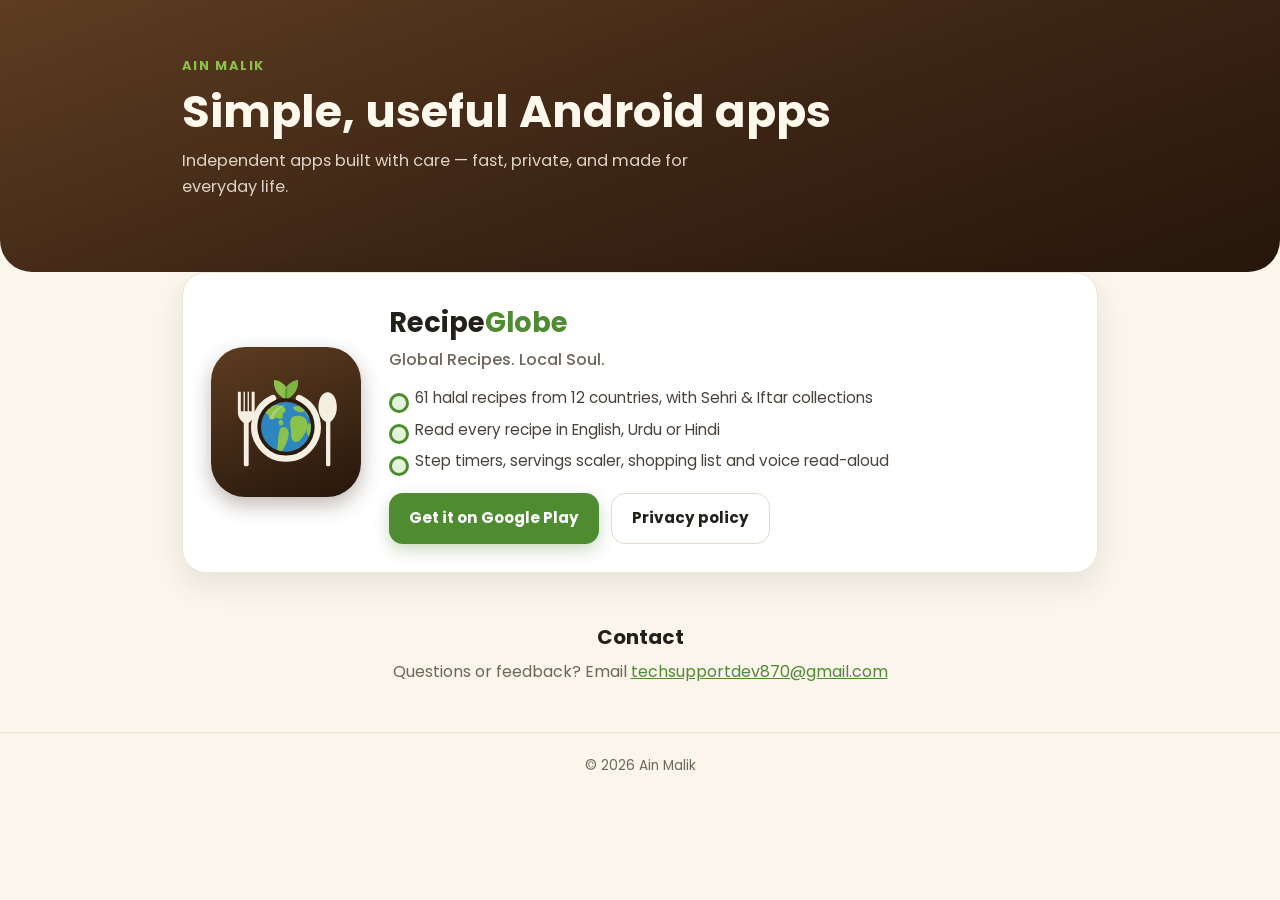
<file: index.html>
<!doctype html>
<html lang="en"><head><meta charset="utf-8"><meta name="viewport" content="width=device-width, initial-scale=1">
<title>Ain Malik — Android apps</title>
<meta name="description" content="RecipeGlobe — halal recipes from around the world, in English, Urdu and Hindi.">
<link rel="icon" href="data:image/svg+xml,%3Csvg%20xmlns%3D%22http%3A%2F%2Fwww.w3.org%2F2000%2Fsvg%22%20width%3D%2264%22%20height%3D%2264%22%20viewBox%3D%2260%2092%20392%20352%22%20aria-hidden%3D%22true%22%3E%20%3Cdefs%3E%3CclipPath%20id%3D%22rg-globe-clip%22%3E%3Ccircle%20cx%3D%22256%22%20cy%3D%22286%22%20r%3D%2292%22%20%2F%3E%3C%2FclipPath%3E%3C%2Fdefs%3E%20%3Cpath%20d%3D%22M256%20186%20C232%20176%20206%20148%20212%20112%20C250%20118%20276%20150%20256%20186%20Z%22%20fill%3D%22%238BC34A%22%20%2F%3E%20%3Cpath%20d%3D%22M258%20186%20C282%20174%20306%20146%20300%20112%20C262%20120%20238%20152%20258%20186%20Z%22%20fill%3D%22%237CB342%22%20%2F%3E%20%3Cpath%20d%3D%22M257%20190%20C256%20176%20255%20160%20258%20146%22%20stroke%3D%22%235E9E2E%22%20stroke-width%3D%228%22%20fill%3D%22none%22%20stroke-linecap%3D%22round%22%20%2F%3E%20%3Cpath%20d%3D%22M305%20181%20A116%20116%200%201%201%20207%20181%22%20fill%3D%22none%22%20stroke%3D%22%23F5EFE1%22%20stroke-width%3D%2226%22%20stroke-linecap%3D%22round%22%20%2F%3E%20%3Ccircle%20cx%3D%22256%22%20cy%3D%22286%22%20r%3D%22100%22%20fill%3D%22none%22%20stroke%3D%22%232A190D%22%20stroke-width%3D%2212%22%20%2F%3E%20%3Ccircle%20cx%3D%22256%22%20cy%3D%22286%22%20r%3D%2292%22%20fill%3D%22%232E86C1%22%20%2F%3E%20%3Cg%20clip-path%3D%22url(%23rg-globe-clip)%22%20fill%3D%22%238BC34A%22%3E%20%3Cpath%20d%3D%22M186%20216%20C206%20202%20236%20202%20250%20214%20C260%20223%20253%20234%20242%20238%20C248%20246%20243%20256%20234%20256%20C227%20256%20223%20251%20217%20251%20C211%20260%20200%20261%20195%20255%20C190%20249%20194%20243%20188%20239%20C176%20233%20170%20222%20186%20216%20Z%22%20%2F%3E%20%3Cpath%20d%3D%22M232%20262%20C240%20258%20248%20266%20246%20274%20C244%20281%20236%20284%20232%20278%20C228%20272%20226%20266%20232%20262%20Z%22%20%2F%3E%20%3Cpath%20d%3D%22M240%20288%20C254%20282%20268%20296%20266%20314%20C264%20332%20256%20354%20244%20372%20C236%20384%20222%20380%20224%20364%20C228%20344%20226%20326%20230%20310%20C233%20296%20235%20290%20240%20288%20Z%22%20%2F%3E%20%3Cpath%20d%3D%22M286%20212%20C304%20204%20322%20208%20326%20218%20C330%20227%20318%20234%20306%20231%20C296%20228%20284%20223%20283%20218%20C282%20214%20283%20213%20286%20212%20Z%22%20%2F%3E%20%3Cpath%20d%3D%22M284%20248%20C306%20240%20330%20248%20334%20268%20C338%20288%20328%20312%20312%20330%20C300%20344%20286%20346%20280%20334%20C272%20322%20277%20306%20273%20290%20C269%20272%20272%20252%20284%20248%20Z%22%20%2F%3E%20%3Cpath%20d%3D%22M330%20206%20C358%20194%20386%20208%20390%20230%20C394%20250%20376%20266%20356%20260%20C338%20254%20326%20238%20325%20222%20C324%20212%20326%20207%20330%20206%20Z%22%20%2F%3E%20%3Cpath%20d%3D%22M340%20274%20C352%20270%20362%20284%20358%20300%20C354%20314%20342%20326%20336%20316%20C330%20304%20331%20278%20340%20274%20Z%22%20%2F%3E%20%3Cpath%20d%3D%22M352%20338%20C372%20330%20392%20344%20388%20360%20C384%20376%20364%20382%20352%20370%20C342%20360%20342%20342%20352%20338%20Z%22%20%2F%3E%20%3C%2Fg%3E%20%3Cpath%20d%3D%22M196%20254%20C206%20226%20232%20206%20262%20202%20C236%20212%20214%20230%20206%20258%20Z%22%20fill%3D%22%23FFFFFF%22%20opacity%3D%220.28%22%20%2F%3E%20%3Cpath%20fill%3D%22%23F5EFE1%22%20d%3D%22M78%20156%20L78%20232%20C78%20254%2092%20264%20100%20272%20L100%20426%20C100%20434%20118%20434%20118%20426%20L118%20272%20C126%20264%20140%20254%20140%20232%20L140%20156%20L129%20156%20L129%20228%20L119%20228%20L119%20156%20L114%20156%20L114%20228%20L104%20228%20L104%20156%20L99%20156%20L99%20228%20L89%20228%20L89%20156%20Z%22%20%2F%3E%20%3Cpath%20fill%3D%22%23F5EFE1%22%20d%3D%22M404%20268%20C388%20260%20376%20238%20376%20214%20C376%20182%20390%20158%20410%20158%20C430%20158%20444%20182%20444%20214%20C444%20238%20432%20260%20420%20268%20L420%20426%20C420%20434%20404%20434%20404%20426%20Z%22%20%2F%3E%20%3C%2Fsvg%3E">
<link rel="preconnect" href="https://fonts.googleapis.com"><link rel="preconnect" href="https://fonts.gstatic.com" crossorigin>
<link href="https://fonts.googleapis.com/css2?family=Poppins:wght@400;500;600;700&display=swap" rel="stylesheet">
<link rel="stylesheet" href="style.css"></head><body>
<header class="top"><div class="wrap">
  <p class="dev">Ain Malik</p>
  <h1>Simple, useful Android apps</h1>
  <p class="lead">Independent apps built with care — fast, private, and made for everyday life.</p>
</div></header>
<main class="wrap">
  <article class="card">
    <div class="icon"><svg xmlns="http://www.w3.org/2000/svg" width="100%" height="100%" viewBox="60 92 392 352" aria-hidden="true"> <defs><clipPath id="rg-globe-clip"><circle cx="256" cy="286" r="92" /></clipPath></defs> <path d="M256 186 C232 176 206 148 212 112 C250 118 276 150 256 186 Z" fill="#8BC34A" /> <path d="M258 186 C282 174 306 146 300 112 C262 120 238 152 258 186 Z" fill="#7CB342" /> <path d="M257 190 C256 176 255 160 258 146" stroke="#5E9E2E" stroke-width="8" fill="none" stroke-linecap="round" /> <path d="M305 181 A116 116 0 1 1 207 181" fill="none" stroke="#F5EFE1" stroke-width="26" stroke-linecap="round" /> <circle cx="256" cy="286" r="100" fill="none" stroke="#2A190D" stroke-width="12" /> <circle cx="256" cy="286" r="92" fill="#2E86C1" /> <g clip-path="url(#rg-globe-clip)" fill="#8BC34A"> <path d="M186 216 C206 202 236 202 250 214 C260 223 253 234 242 238 C248 246 243 256 234 256 C227 256 223 251 217 251 C211 260 200 261 195 255 C190 249 194 243 188 239 C176 233 170 222 186 216 Z" /> <path d="M232 262 C240 258 248 266 246 274 C244 281 236 284 232 278 C228 272 226 266 232 262 Z" /> <path d="M240 288 C254 282 268 296 266 314 C264 332 256 354 244 372 C236 384 222 380 224 364 C228 344 226 326 230 310 C233 296 235 290 240 288 Z" /> <path d="M286 212 C304 204 322 208 326 218 C330 227 318 234 306 231 C296 228 284 223 283 218 C282 214 283 213 286 212 Z" /> <path d="M284 248 C306 240 330 248 334 268 C338 288 328 312 312 330 C300 344 286 346 280 334 C272 322 277 306 273 290 C269 272 272 252 284 248 Z" /> <path d="M330 206 C358 194 386 208 390 230 C394 250 376 266 356 260 C338 254 326 238 325 222 C324 212 326 207 330 206 Z" /> <path d="M340 274 C352 270 362 284 358 300 C354 314 342 326 336 316 C330 304 331 278 340 274 Z" /> <path d="M352 338 C372 330 392 344 388 360 C384 376 364 382 352 370 C342 360 342 342 352 338 Z" /> </g> <path d="M196 254 C206 226 232 206 262 202 C236 212 214 230 206 258 Z" fill="#FFFFFF" opacity="0.28" /> <path fill="#F5EFE1" d="M78 156 L78 232 C78 254 92 264 100 272 L100 426 C100 434 118 434 118 426 L118 272 C126 264 140 254 140 232 L140 156 L129 156 L129 228 L119 228 L119 156 L114 156 L114 228 L104 228 L104 156 L99 156 L99 228 L89 228 L89 156 Z" /> <path fill="#F5EFE1" d="M404 268 C388 260 376 238 376 214 C376 182 390 158 410 158 C430 158 444 182 444 214 C444 238 432 260 420 268 L420 426 C420 434 404 434 404 426 Z" /> </svg></div>
    <div>
      <h2>Recipe<span class="g">Globe</span></h2>
      <p class="tag">Global Recipes. Local Soul.</p>
      <ul class="feat">
        <li>61 halal recipes from 12 countries, with Sehri &amp; Iftar collections</li>
        <li>Read every recipe in English, Urdu or Hindi</li>
        <li>Step timers, servings scaler, shopping list and voice read-aloud</li>
      </ul>
      <div class="actions">
        <a class="btn btn-primary" href="https://play.google.com/store/apps/details?id=com.recipeglobe.app">Get it on Google Play</a>
        <a class="btn btn-ghost" href="recipeglobe/privacy.html">Privacy policy</a>
      </div>
    </div>
  </article>
  <section class="contact">
    <h3>Contact</h3>
    <p>Questions or feedback? Email <a href="mailto:techsupportdev870@gmail.com">techsupportdev870@gmail.com</a></p>
  </section>
</main>
<footer>&copy; 2026 Ain Malik</footer>
</body></html>
</file>
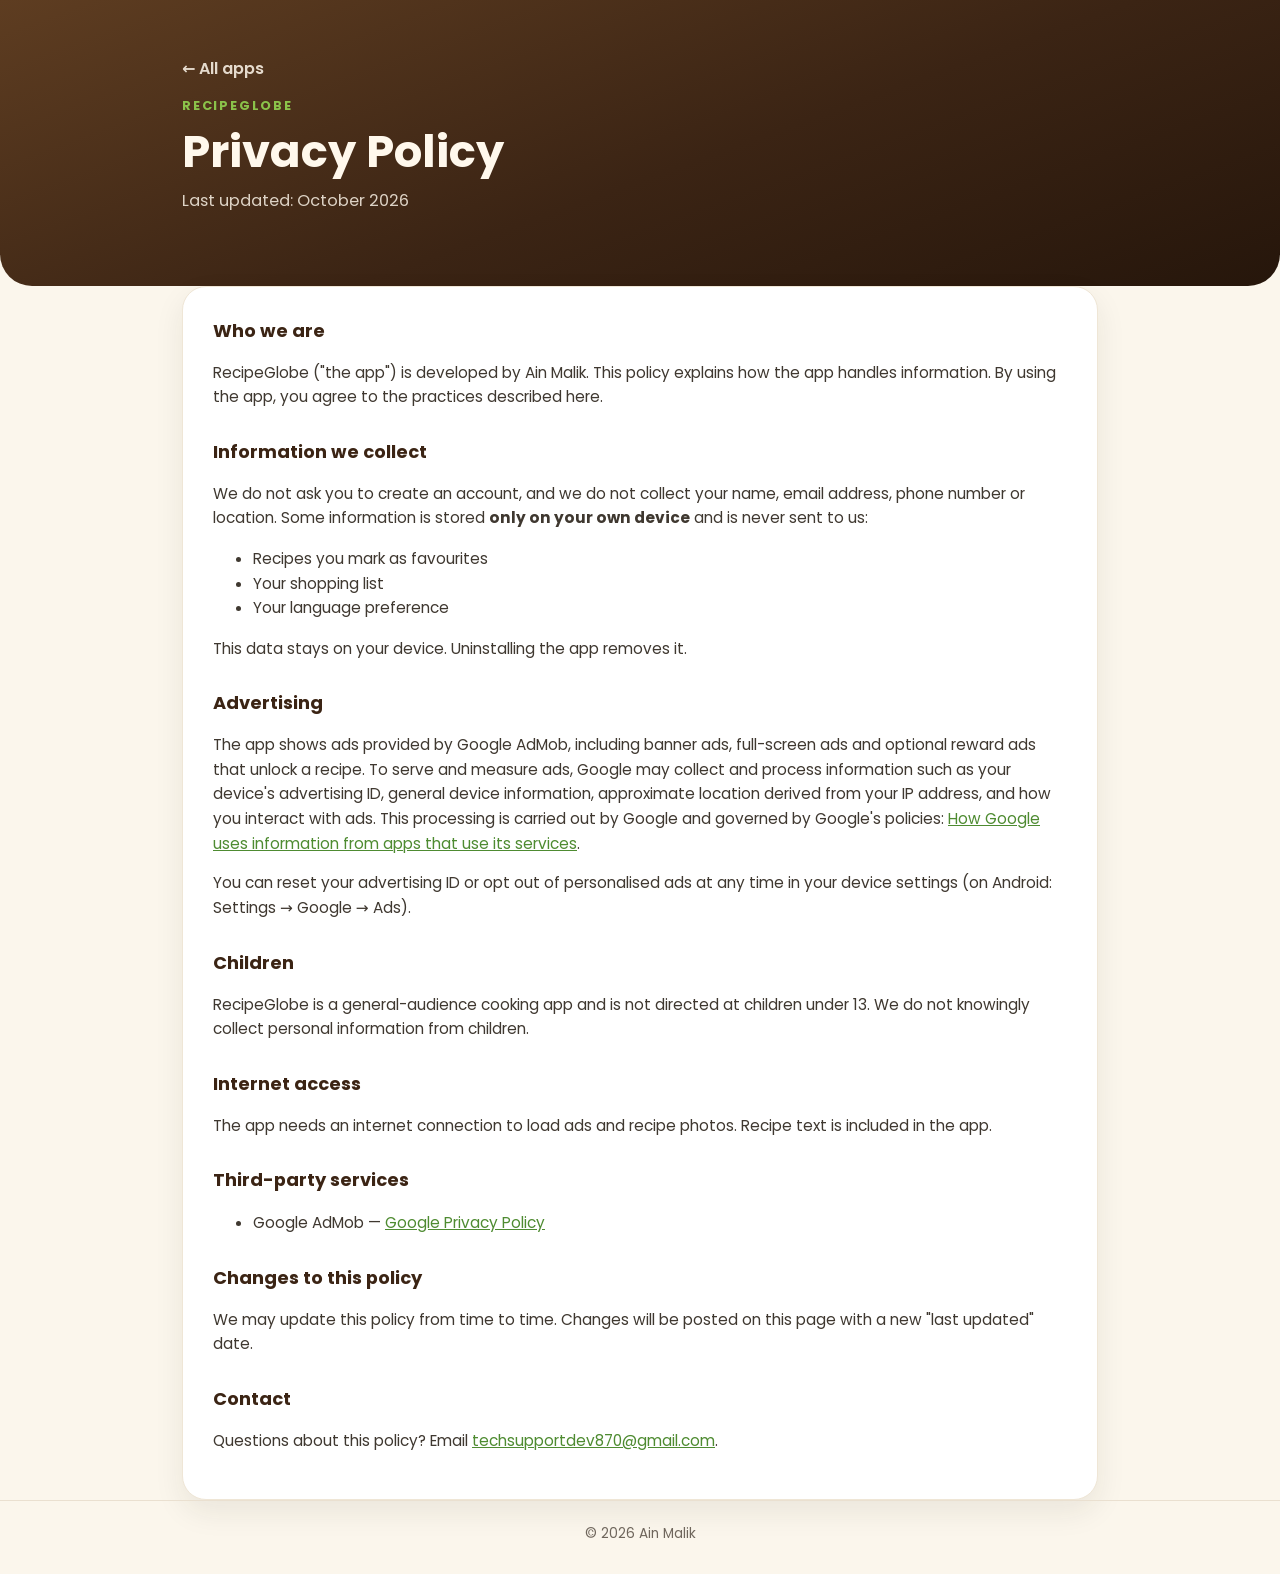
<file: recipeglobe/privacy.html>
<!doctype html>
<html lang="en"><head><meta charset="utf-8"><meta name="viewport" content="width=device-width, initial-scale=1">
<title>RecipeGlobe — Privacy Policy</title>
<meta name="description" content="RecipeGlobe — halal recipes from around the world, in English, Urdu and Hindi.">
<link rel="icon" href="data:image/svg+xml,%3Csvg%20xmlns%3D%22http%3A%2F%2Fwww.w3.org%2F2000%2Fsvg%22%20width%3D%2264%22%20height%3D%2264%22%20viewBox%3D%2260%2092%20392%20352%22%20aria-hidden%3D%22true%22%3E%20%3Cdefs%3E%3CclipPath%20id%3D%22rg-globe-clip%22%3E%3Ccircle%20cx%3D%22256%22%20cy%3D%22286%22%20r%3D%2292%22%20%2F%3E%3C%2FclipPath%3E%3C%2Fdefs%3E%20%3Cpath%20d%3D%22M256%20186%20C232%20176%20206%20148%20212%20112%20C250%20118%20276%20150%20256%20186%20Z%22%20fill%3D%22%238BC34A%22%20%2F%3E%20%3Cpath%20d%3D%22M258%20186%20C282%20174%20306%20146%20300%20112%20C262%20120%20238%20152%20258%20186%20Z%22%20fill%3D%22%237CB342%22%20%2F%3E%20%3Cpath%20d%3D%22M257%20190%20C256%20176%20255%20160%20258%20146%22%20stroke%3D%22%235E9E2E%22%20stroke-width%3D%228%22%20fill%3D%22none%22%20stroke-linecap%3D%22round%22%20%2F%3E%20%3Cpath%20d%3D%22M305%20181%20A116%20116%200%201%201%20207%20181%22%20fill%3D%22none%22%20stroke%3D%22%23F5EFE1%22%20stroke-width%3D%2226%22%20stroke-linecap%3D%22round%22%20%2F%3E%20%3Ccircle%20cx%3D%22256%22%20cy%3D%22286%22%20r%3D%22100%22%20fill%3D%22none%22%20stroke%3D%22%232A190D%22%20stroke-width%3D%2212%22%20%2F%3E%20%3Ccircle%20cx%3D%22256%22%20cy%3D%22286%22%20r%3D%2292%22%20fill%3D%22%232E86C1%22%20%2F%3E%20%3Cg%20clip-path%3D%22url(%23rg-globe-clip)%22%20fill%3D%22%238BC34A%22%3E%20%3Cpath%20d%3D%22M186%20216%20C206%20202%20236%20202%20250%20214%20C260%20223%20253%20234%20242%20238%20C248%20246%20243%20256%20234%20256%20C227%20256%20223%20251%20217%20251%20C211%20260%20200%20261%20195%20255%20C190%20249%20194%20243%20188%20239%20C176%20233%20170%20222%20186%20216%20Z%22%20%2F%3E%20%3Cpath%20d%3D%22M232%20262%20C240%20258%20248%20266%20246%20274%20C244%20281%20236%20284%20232%20278%20C228%20272%20226%20266%20232%20262%20Z%22%20%2F%3E%20%3Cpath%20d%3D%22M240%20288%20C254%20282%20268%20296%20266%20314%20C264%20332%20256%20354%20244%20372%20C236%20384%20222%20380%20224%20364%20C228%20344%20226%20326%20230%20310%20C233%20296%20235%20290%20240%20288%20Z%22%20%2F%3E%20%3Cpath%20d%3D%22M286%20212%20C304%20204%20322%20208%20326%20218%20C330%20227%20318%20234%20306%20231%20C296%20228%20284%20223%20283%20218%20C282%20214%20283%20213%20286%20212%20Z%22%20%2F%3E%20%3Cpath%20d%3D%22M284%20248%20C306%20240%20330%20248%20334%20268%20C338%20288%20328%20312%20312%20330%20C300%20344%20286%20346%20280%20334%20C272%20322%20277%20306%20273%20290%20C269%20272%20272%20252%20284%20248%20Z%22%20%2F%3E%20%3Cpath%20d%3D%22M330%20206%20C358%20194%20386%20208%20390%20230%20C394%20250%20376%20266%20356%20260%20C338%20254%20326%20238%20325%20222%20C324%20212%20326%20207%20330%20206%20Z%22%20%2F%3E%20%3Cpath%20d%3D%22M340%20274%20C352%20270%20362%20284%20358%20300%20C354%20314%20342%20326%20336%20316%20C330%20304%20331%20278%20340%20274%20Z%22%20%2F%3E%20%3Cpath%20d%3D%22M352%20338%20C372%20330%20392%20344%20388%20360%20C384%20376%20364%20382%20352%20370%20C342%20360%20342%20342%20352%20338%20Z%22%20%2F%3E%20%3C%2Fg%3E%20%3Cpath%20d%3D%22M196%20254%20C206%20226%20232%20206%20262%20202%20C236%20212%20214%20230%20206%20258%20Z%22%20fill%3D%22%23FFFFFF%22%20opacity%3D%220.28%22%20%2F%3E%20%3Cpath%20fill%3D%22%23F5EFE1%22%20d%3D%22M78%20156%20L78%20232%20C78%20254%2092%20264%20100%20272%20L100%20426%20C100%20434%20118%20434%20118%20426%20L118%20272%20C126%20264%20140%20254%20140%20232%20L140%20156%20L129%20156%20L129%20228%20L119%20228%20L119%20156%20L114%20156%20L114%20228%20L104%20228%20L104%20156%20L99%20156%20L99%20228%20L89%20228%20L89%20156%20Z%22%20%2F%3E%20%3Cpath%20fill%3D%22%23F5EFE1%22%20d%3D%22M404%20268%20C388%20260%20376%20238%20376%20214%20C376%20182%20390%20158%20410%20158%20C430%20158%20444%20182%20444%20214%20C444%20238%20432%20260%20420%20268%20L420%20426%20C420%20434%20404%20434%20404%20426%20Z%22%20%2F%3E%20%3C%2Fsvg%3E">
<link rel="preconnect" href="https://fonts.googleapis.com"><link rel="preconnect" href="https://fonts.gstatic.com" crossorigin>
<link href="https://fonts.googleapis.com/css2?family=Poppins:wght@400;500;600;700&display=swap" rel="stylesheet">
<link rel="stylesheet" href="../style.css"></head><body>
<header class="top"><div class="wrap">
  <a class="back" href="../">&larr; All apps</a>
  <p class="dev">RecipeGlobe</p>
  <h1>Privacy Policy</h1>
  <p class="lead">Last updated: October 2026</p>
</div></header>
<main class="wrap"><div class="doc">
  <h2>Who we are</h2>
  <p>RecipeGlobe ("the app") is developed by Ain Malik. This policy explains how the app handles information. By using the app, you agree to the practices described here.</p>
  <h2>Information we collect</h2>
  <p>We do not ask you to create an account, and we do not collect your name, email address, phone number or location. Some information is stored <strong>only on your own device</strong> and is never sent to us:</p>
  <ul><li>Recipes you mark as favourites</li><li>Your shopping list</li><li>Your language preference</li></ul>
  <p>This data stays on your device. Uninstalling the app removes it.</p>
  <h2>Advertising</h2>
  <p>The app shows ads provided by Google AdMob, including banner ads, full-screen ads and optional reward ads that unlock a recipe. To serve and measure ads, Google may collect and process information such as your device's advertising ID, general device information, approximate location derived from your IP address, and how you interact with ads. This processing is carried out by Google and governed by Google's policies:
  <a href="https://policies.google.com/technologies/ads">How Google uses information from apps that use its services</a>.</p>
  <p>You can reset your advertising ID or opt out of personalised ads at any time in your device settings (on Android: Settings &rarr; Google &rarr; Ads).</p>
  <h2>Children</h2>
  <p>RecipeGlobe is a general-audience cooking app and is not directed at children under 13. We do not knowingly collect personal information from children.</p>
  <h2>Internet access</h2>
  <p>The app needs an internet connection to load ads and recipe photos. Recipe text is included in the app.</p>
  <h2>Third-party services</h2>
  <ul><li>Google AdMob — <a href="https://policies.google.com/privacy">Google Privacy Policy</a></li></ul>
  <h2>Changes to this policy</h2>
  <p>We may update this policy from time to time. Changes will be posted on this page with a new "last updated" date.</p>
  <h2>Contact</h2>
  <p>Questions about this policy? Email <a href="mailto:techsupportdev870@gmail.com">techsupportdev870@gmail.com</a>.</p>
</div></main>
<footer>&copy; 2026 Ain Malik</footer>
</body></html>
</file>
<file: style.css>
:root { --brown:#3B2414; --brown2:#26160B; --cream:#FBF6EC; --ink:#23201B; --muted:#6F665C; --green:#4E8B31; --green2:#8BC34A; }
* { box-sizing:border-box; }
body { margin:0; font-family:'Poppins',system-ui,-apple-system,'Segoe UI',sans-serif; background:var(--cream); color:var(--ink); line-height:1.6; }
a { color:var(--green); }
.wrap { max-width:960px; margin:0 auto; padding:0 22px; }
header.top { background:linear-gradient(160deg,#5E3D21 0%,#3B2414 55%,#26160B 100%); color:#FFF8EC; padding:56px 0 72px; border-radius:0 0 32px 32px; }
.dev { font-size:.8rem; letter-spacing:.14em; text-transform:uppercase; color:var(--green2); font-weight:700; margin:0 0 10px; }
header.top h1 { margin:0 0 10px; font-size:clamp(1.9rem,4.5vw,2.8rem); line-height:1.15; font-weight:700; }
header.top p.lead { margin:0; max-width:560px; color:rgba(255,248,236,.82); font-size:1.02rem; }
main { margin-top:-40px; }
.card { background:#fff; border:1px solid #EFE6D6; border-radius:24px; padding:28px; box-shadow:0 12px 30px rgba(35,32,27,.09);
  display:grid; grid-template-columns:150px 1fr; gap:28px; align-items:center; }
.icon { width:150px; height:150px; border-radius:34px; background:linear-gradient(160deg,#5E3D21,#26160B);
  display:flex; align-items:center; justify-content:center; padding:22px; box-shadow:0 8px 20px rgba(42,25,13,.3); }
.card h2 { margin:0; font-size:1.7rem; }
.card h2 .g { color:var(--green); }
.tag { margin:2px 0 14px; color:var(--muted); font-weight:500; }
ul.feat { margin:0 0 20px; padding:0; list-style:none; display:grid; gap:7px; }
ul.feat li { padding-left:26px; position:relative; color:#4A423A; font-size:.95rem; }
ul.feat li::before { content:''; position:absolute; left:0; top:.45em; width:14px; height:14px; border-radius:50%; background:#E6F3DC; border:3px solid var(--green); }
.actions { display:flex; gap:12px; flex-wrap:wrap; }
.btn { display:inline-flex; align-items:center; gap:8px; padding:12px 20px; border-radius:14px; font-weight:700; text-decoration:none; font-size:.95rem; }
.btn-primary { background:var(--green); color:#fff; box-shadow:0 6px 16px rgba(78,139,49,.3); }
.btn-ghost { background:#fff; color:var(--ink); border:1.5px solid #E4DACB; }
section.contact { margin:48px 0; text-align:center; }
section.contact h3 { margin:0 0 6px; font-size:1.25rem; }
section.contact p { margin:0; color:var(--muted); }
footer { border-top:1px solid #EAE0D0; padding:22px 0 30px; color:var(--muted); font-size:.85rem; text-align:center; }
@media (max-width:640px) { .card { grid-template-columns:1fr; text-align:center; padding:24px; } .icon { margin:0 auto; width:120px; height:120px; border-radius:28px; }
  ul.feat { text-align:left; max-width:340px; margin:0 auto 20px; } .actions { justify-content:center; } header.top { padding:44px 0 64px; } }
/* privacy page */
.doc { background:#fff; border:1px solid #EFE6D6; border-radius:24px; padding:30px; box-shadow:0 12px 30px rgba(35,32,27,.08); }
.doc h2 { font-size:1.12rem; margin:28px 0 6px; color:var(--brown); }
.doc h2:first-child { margin-top:0; }
.doc p, .doc li { color:#3F3830; font-size:.96rem; }
.back { display:inline-block; margin-bottom:14px; color:rgba(255,248,236,.85); text-decoration:none; font-weight:600; }
</file>
